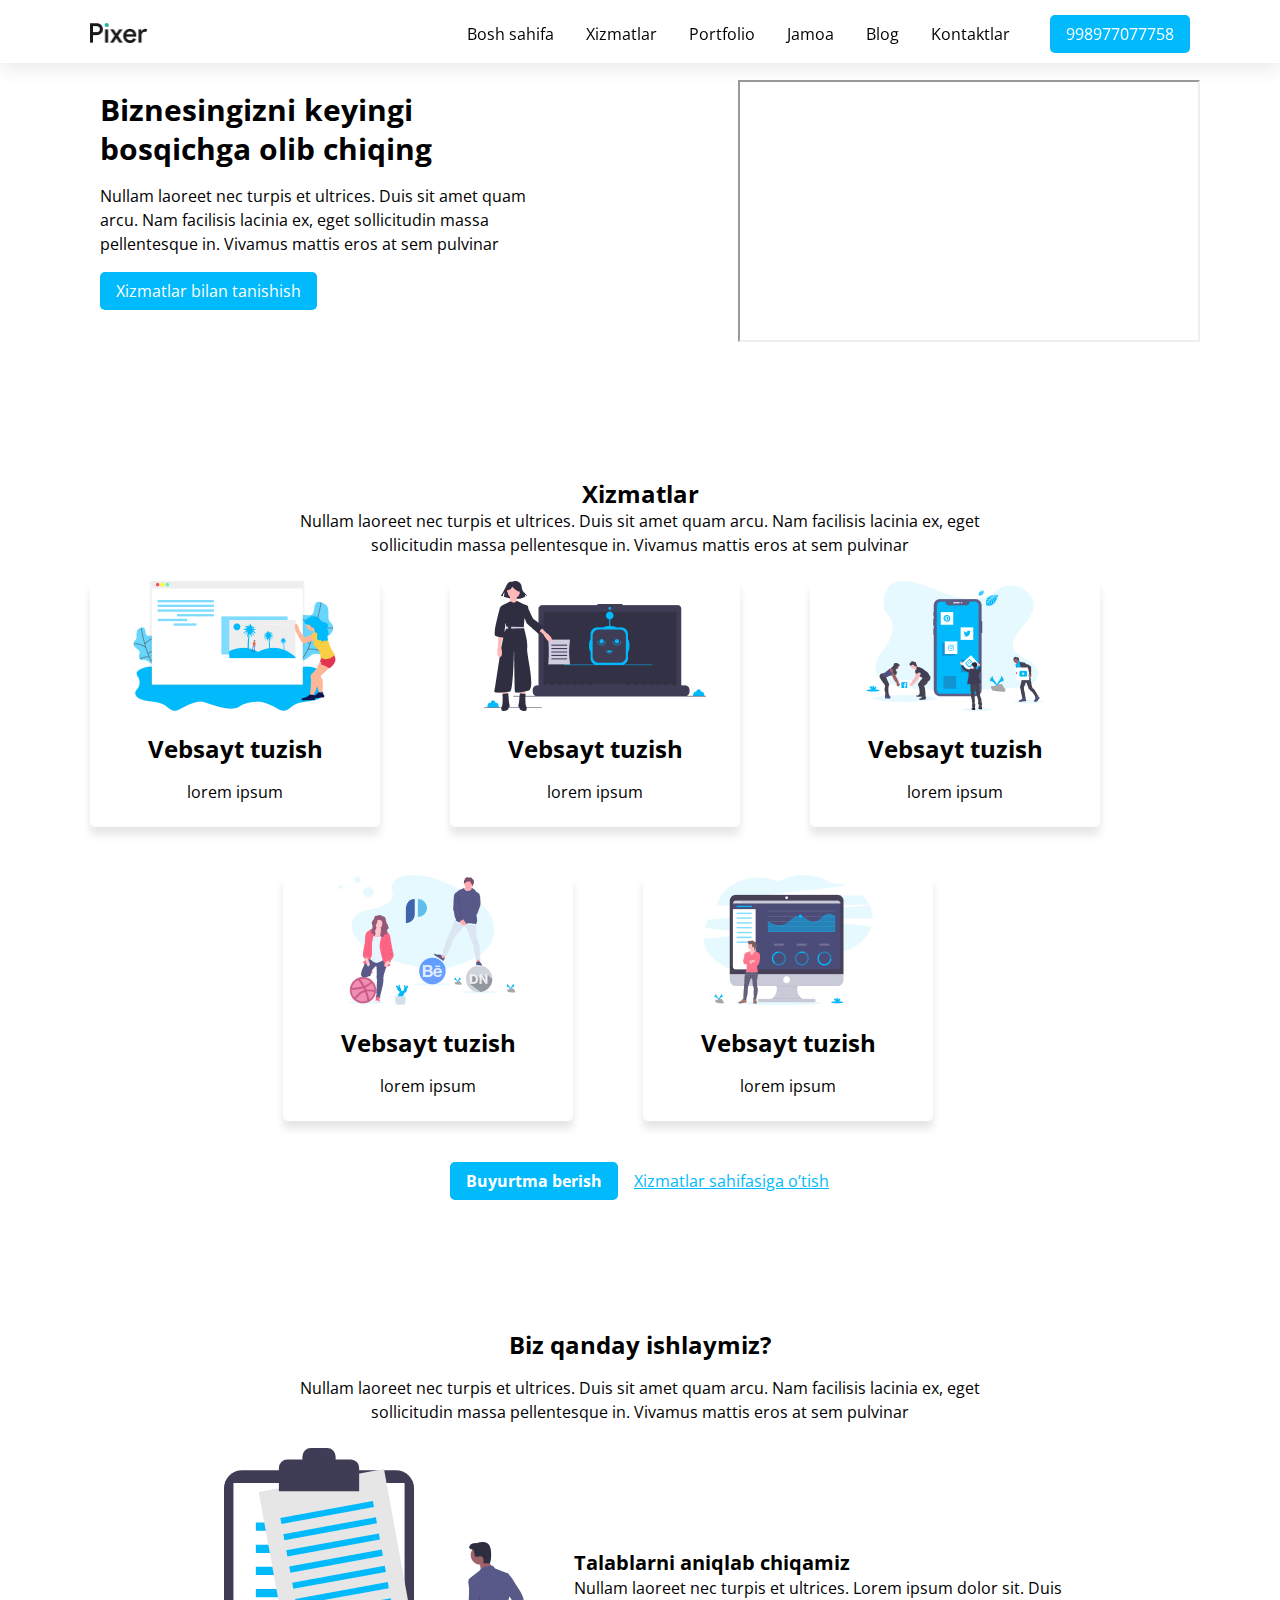
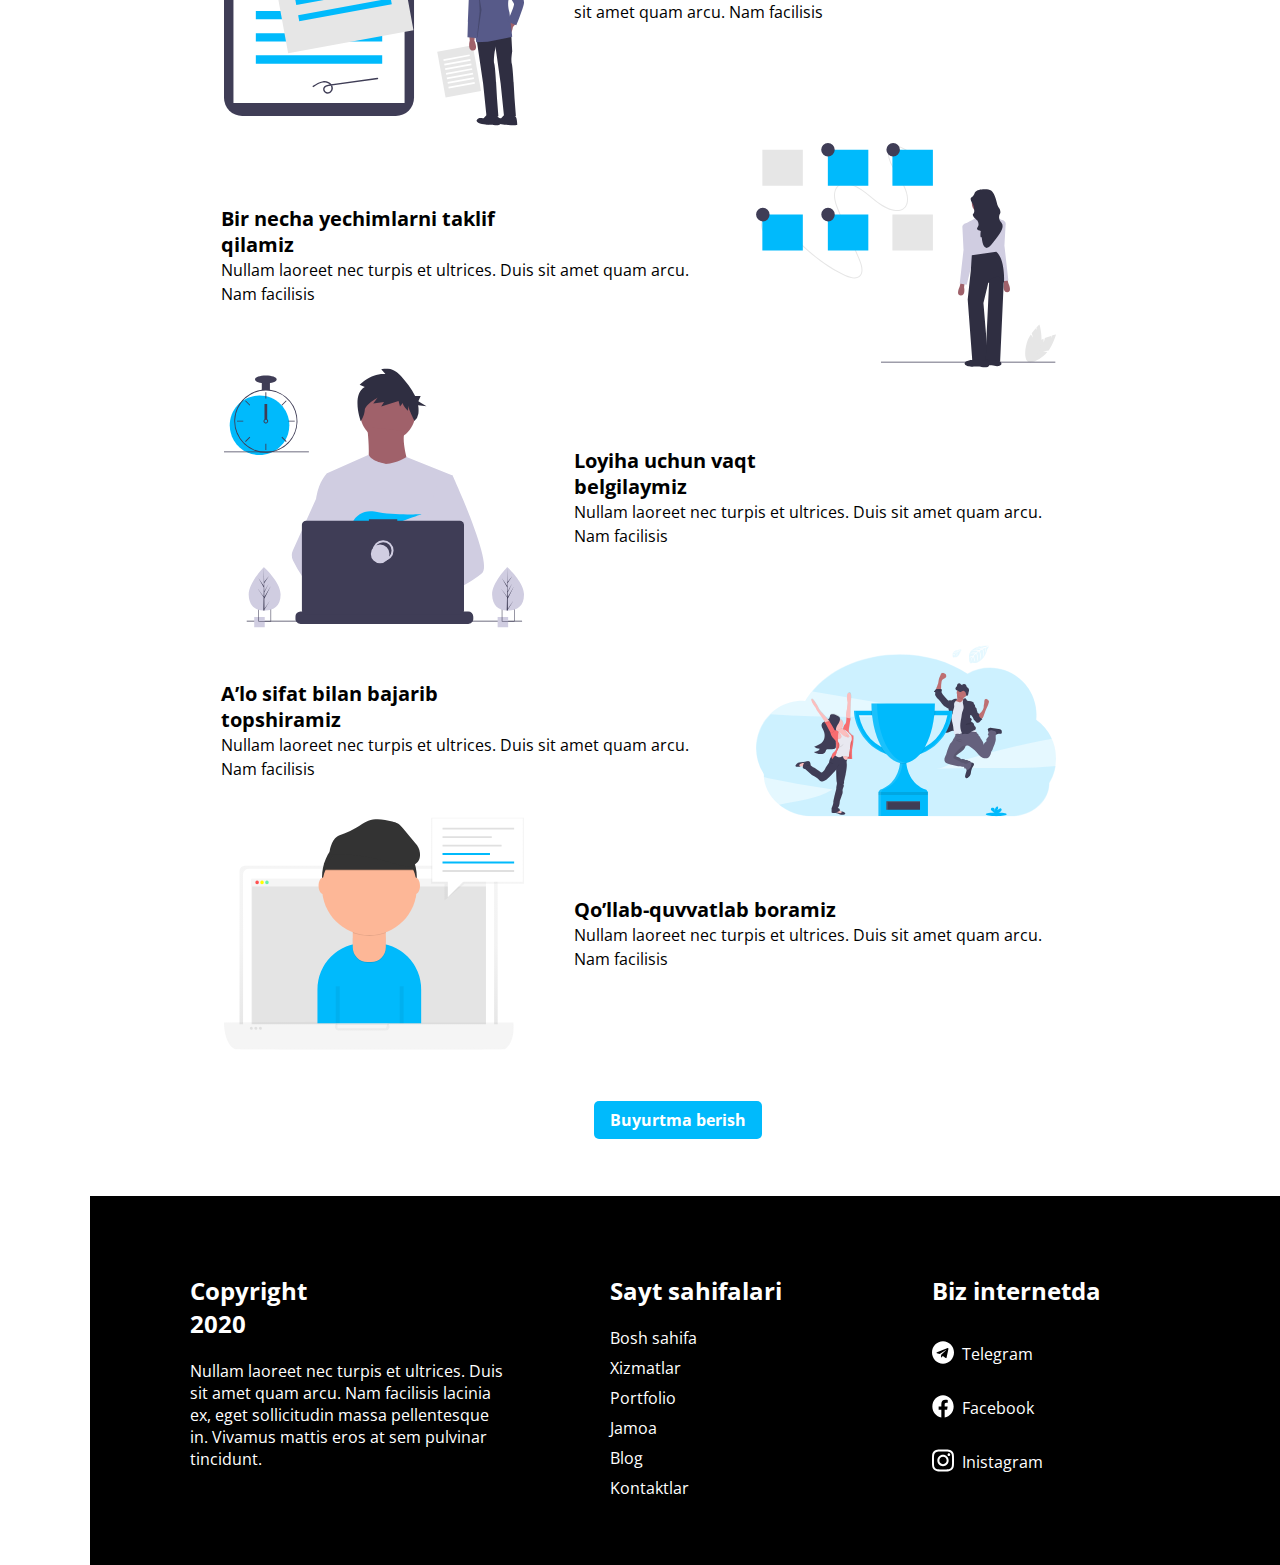
<file: index.html>
<!DOCTYPE html>
<html lang="en">
  <head>
    <meta charset="UTF-8" />
    <meta http-equiv="X-UA-Compatible" content="IE=edge" />
    <meta name="viewport" content="width=device-width, initial-scale=1.0" />
    <title>Document</title>
    <!-- <link rel="stylesheet" href="./css/style.css" /> -->
    <!-- <link rel="stylesheet" href="./css/normalize.css"> -->
    <link rel="stylesheet" href="./css/style.min.css">
  </head>
  <body>
    <header class="site-header">
      <div class="site-naw container">
        <a class="header-link" href="#"
          ><img
            class="site-header-img"
            src="./img/pixer-logo.png"
            alt=""
            width="58"
            height="20"
        /></a>
        <div class="site-header-list">
          <ul class="header-list">
            <li class="header-item">
              <a href="#" class="header-link">Bosh sahifa </a>
            </li>
            <li class="header-item">
              <a href="#" class="header-link">Xizmatlar</a>
            </li>
            <li class="header-item">
              <a href="#" class="header-link">Portfolio</a>
            </li>
            <li class="header-item">
              <a href="#" class="header-link">Jamoa</a>
            </li>
            <li class="header-item">
              <a href="#" class="header-link">Blog</a>
            </li>
            <li class="header-item">
              <a href="#" class="header-link">Kontaktlar</a>
            </li>
            <li class="header-item">
              <a href="tel:998977077758" class="header-linktel">998977077758</a>
            </li>
          </ul>
        </div>
      </div>
    </header>
    <main class="site-main">
      <section class="site-main-section container">
   
        <div class="main-section-list">
            <h2 class="main-text">
              Biznesingizni keyingi bosqichga olib chiqing
            </h2>
            <p class="main-txt">
              Nullam laoreet nec turpis et ultrices. Duis sit amet quam arcu. Nam
              facilisis lacinia ex, eget sollicitudin massa pellentesque in.
              Vivamus mattis eros at sem pulvinar
            </p>
            <a class="main-link-too" href="#">Xizmatlar bilan tanishish</a>
          </div>
            <iframe width="458" height="258" src="https://www.youtube.com/embed/6_pru8U2RmM" title="YouTube video player" allow="accelerometer; autoplay; clipboard-write; encrypted-media; gyroscope; picture-in-picture" allowfullscreen></iframe>
      </section>

      <section class="main-too-section container-too">
        <h2 class="main-too-text">Xizmatlar</h2>
        <p class="main-too-txt">
          Nullam laoreet nec turpis et ultrices. Duis sit amet quam arcu. Nam
          facilisis lacinia ex, eget sollicitudin massa pellentesque in. Vivamus
          mattis eros at sem pulvinar
        </p>

        <ul class="main-too-list">
          <li class="main-too-item">
            <a class="main-too-link" href="#">
              <img
                class="main-too-img"
                src="./img/website-illustration.png"
                alt=""
              />
              <h2 class="main-too-text-too">Vebsayt tuzish</h2>
              <p class="main-too-txt-too">lorem ipsum</p>
            </a>
          </li>
          <li class="main-too-item">
            <a class="main-too-link" href="#">
              <img
                class="main-too-img"
                src="./img/bot-illustration.png"
                alt=""
              />
              <h2 class="main-too-text-too">Vebsayt tuzish</h2>
              <p class="main-too-txt-too">lorem ipsum</p>
            </a>
          </li>
          <li class="main-too-item">
            <a class="main-too-link" href="#">
              <img
                class="main-too-img"
                src="./img/smm-illustration.png"
                alt=""
              />
              <h2 class="main-too-text-too">Vebsayt tuzish</h2>
              <p class="main-too-txt-too">lorem ipsum</p>
            </a>
          </li>
          <li class="main-too-item b">
            
            <a class="main-too-link" href="#">
              <img
                class="main-too-img"
                src="./img/design-illustration.png"
                alt=""
              />
              <h2 class="main-too-text-too">Vebsayt tuzish</h2>
              <p class="main-too-txt-too">lorem ipsum</p>
            </a>
          </li>
          <li class="main-too-item a">
            <a class="main-too-link" href="#">
              <img
                class="main-too-img"
                src="./img/crm-illustration.png"
                alt=""
              />
              <h2 class="main-too-text-too">Vebsayt tuzish</h2>
              <p class="main-too-txt-too">lorem ipsum</p>
            </a>
          </li>
        </ul>
        <ul class="ssz-list4">
          <li class="ssz-item4">
            <a class="main-link-too1" href="#">Buyurtma berish</a>
          </li>
          <li>
            <a class="main-link-tooo" href="#">Xizmatlar sahifasiga o’tish</a>
          </li>
        </ul>
      </section>

      <section class="site-section container container-mine-box">
        <h2 class="main-too-text-2">Biz qanday ishlaymiz?</h2>
        <p class="main-too-txt-2">
          Nullam laoreet nec turpis et ultrices. Duis sit amet quam arcu. Nam
          facilisis lacinia ex, eget sollicitudin massa pellentesque in. Vivamus
          mattis eros at sem pulvinar
        </p>
        <ul class="ssz-list">
          <li class="ssz-item">
            <img class="ssz-img" src="./img/step-illlustration.svg" alt="" />
            <div class="ssz-div">
              <h3 class="ssz-text">
                Talablarni aniqlab chiqamiz
              </h3>
              <p class="ssz-txt">
                Nullam laoreet nec turpis et ultrices.
                Lorem ipsum dolor sit. Duis sit amet quam arcu. Nam facilisis
              </p>
            </div>
          </li>
          <li class="ssz-item-2">
            <img class="ssz-img-2" src="./img/step-illlustration-ssz.svg" alt="" />
            <div class="ssz-div-2">
              <h3 class="ssz-text-2">
                Bir necha yechimlarni taklif qilamiz
              </h3>
              <p class="ssz-txt-2">
                Nullam laoreet nec turpis et ultrices. Duis sit amet quam arcu. Nam facilisis  
              </p>
            </div>
          </li>

          <li class="ssz-item">
            <img class="ssz-img" src="./img/step-ssz.svg" alt="" />
            <div class="ssz-div">
              <h3 class="ssz-text">
                Loyiha uchun vaqt belgilaymiz
              </h3>
              <p class="ssz-txt">
                Nullam laoreet nec turpis et ultrices. Duis sit amet quam arcu. Nam facilisis
              </p>
            </div>
          </li>
          <li class="ssz-item-2">
            <img class="ssz-img-2" src="./img/step-illustration-2.svg" alt="" />
            <div class="ssz-div-2">
              <h3 class="ssz-text-2">
                A’lo sifat bilan bajarib topshiramiz
              </h3>
              <p class="ssz-txt-2">
                Nullam laoreet nec turpis et ultrices. Duis sit amet quam arcu. Nam facilisis
              </p>
            </div>
          </li>
          <li class="ssz-item">
            <img class="ssz-img" src="./img/step-illustration.svg" alt="" />
            <div class="ssz-div">
              <h3 class="ssz-text">
                Qo’llab-quvvatlab boramiz
              </h3>
              <p class="ssz-txt">
                Nullam laoreet nec turpis et ultrices. Duis sit amet quam arcu. Nam facilisis
              </p>
            </div>
          </li>

        </ul>
        <a class="a1 container" href="#">Buyurtma berish</a>
      </section>
     
    </main>

    <footer class="container">
      <div class="footer container">
        <div class="footer-div">
          <h2 class="footer-text">Copyright 2020</h2>
          <p class="footer-txt">
            Nullam laoreet nec turpis et ultrices. Duis sit amet quam arcu. Nam
            facilisis lacinia ex, eget sollicitudin massa pellentesque in.
            Vivamus mattis eros at sem pulvinar tincidunt.
          </p>
        </div>

        <ul class="footer-list">
          <li class="footer-itm">
            <h2>Sayt sahifalari</h2>
          </li>
          <li class="footer-itm">
            <a href="" class="footer-link"> Bosh sahifa </a>
          </li>
          <li class="footer-itm">
            <a href="" class="footer-link"> Xizmatlar </a>
          </li>
          <li class="footer-itm">
            <a href="" class="footer-link"> Portfolio </a>
          </li>
          <li class="footer-itm">
            <a href="" class="footer-link"> Jamoa </a>
          </li>
          <li class="footer-itm">
            <a href="" class="footer-link"> Blog </a>
          </li>
          <li class="footer-itm">
            <a href="" class="footer-link"> Kontaktlar </a>
          </li>
        </ul>

        <ul class="footer-list-too">
          <li class="footer-list-too-item">
            <h2 class="footer-list-too-text">Biz internetda</h2>
          </li>
          <li class="footer-list-too-item">
            <a href="https://web.telegram.org/k/" class="footer-list-too-link">
              <img class="imggg" src="./img/facebook.svg" alt="" width="22" height="23"/>
              <p class="txt">Telegram</p>
            </a>
          </li>
          <li class="footer-list-too-item">
            <a href="https://www.facebook.com/" class="footer-list-too-link">
              <img class="imggg" src="./img/telegram.svg" alt="" width="22" height="23"/>
              <p class="txt">Facebook</p>
            </a>
          </li>
          <li class="footer-list-too-item">
            <a href="https://instagram.com/accounts/login/?" class="footer-list-too-link">
              <img class="imggg" src="./img/inista.svg" alt="" width="22" height="23" />
              <p class="txt">Inistagram</p>
            </a>
          </li>
        </ul>
      </div>
    </footer>
  </body>
</html>
</file>
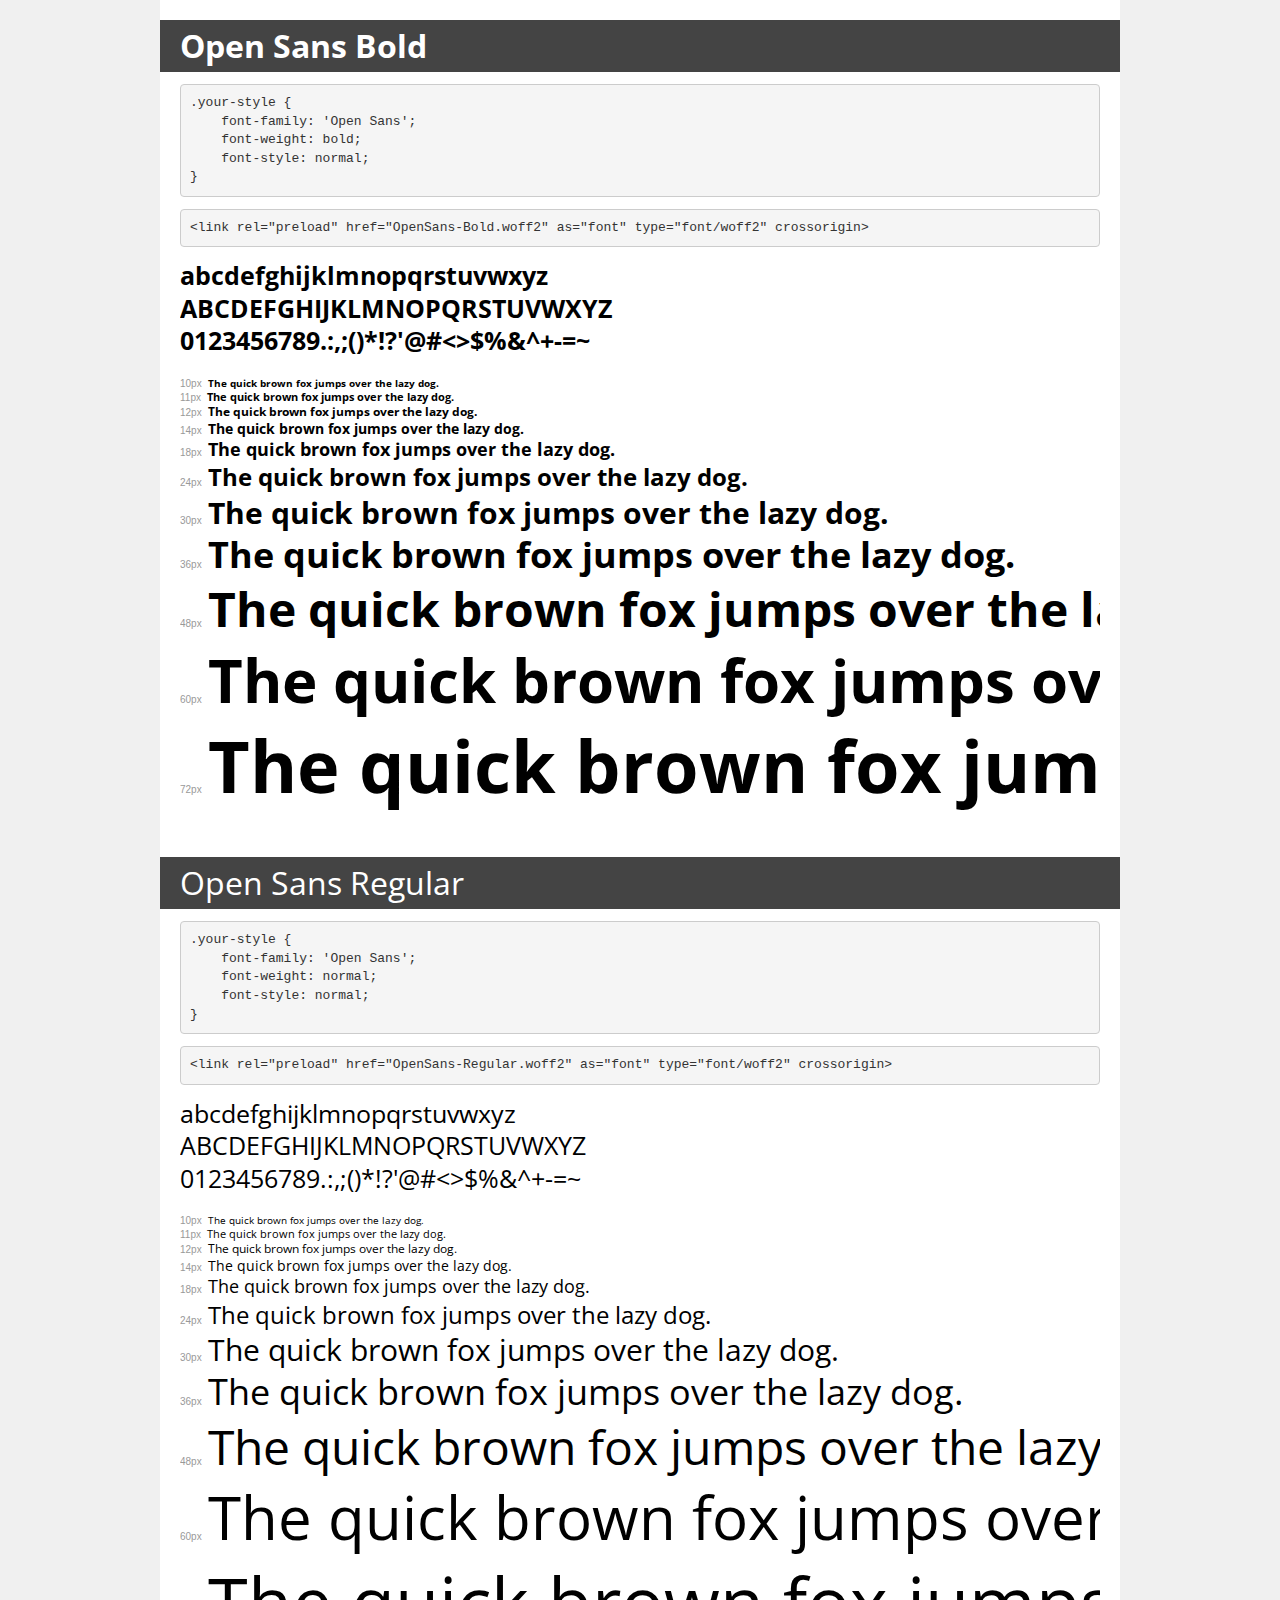
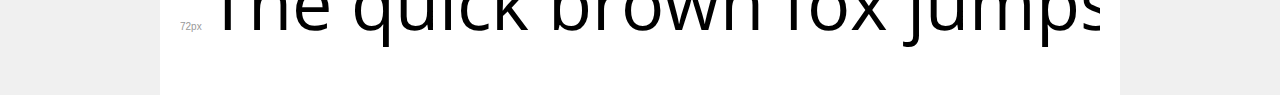
<file: fonts/demo.html>
<!DOCTYPE html>
<html lang="en">
<head>
    <meta charset="utf-8">
    <meta http-equiv="X-UA-Compatible" content="IE=edge">
    <meta name="viewport" content="width=device-width, initial-scale=1">
    <meta name="robots" content="noindex, noarchive">
    <meta name="format-detection" content="telephone=no">
    <title>Transfonter demo</title>
    <link href="stylesheet.css" rel="stylesheet">
    <style>
        /*
        http://meyerweb.com/eric/tools/css/reset/
        v2.0 | 20110126
        License: none (public domain)
        */
        html, body, div, span, applet, object, iframe,
        h1, h2, h3, h4, h5, h6, p, blockquote, pre,
        a, abbr, acronym, address, big, cite, code,
        del, dfn, em, img, ins, kbd, q, s, samp,
        small, strike, strong, sub, sup, tt, var,
        b, u, i, center,
        dl, dt, dd, ol, ul, li,
        fieldset, form, label, legend,
        table, caption, tbody, tfoot, thead, tr, th, td,
        article, aside, canvas, details, embed,
        figure, figcaption, footer, header, hgroup,
        menu, nav, output, ruby, section, summary,
        time, mark, audio, video {
            margin: 0;
            padding: 0;
            border: 0;
            font-size: 100%;
            font: inherit;
            vertical-align: baseline;
        }
        /* HTML5 display-role reset for older browsers */
        article, aside, details, figcaption, figure,
        footer, header, hgroup, menu, nav, section {
            display: block;
        }
        body {
            line-height: 1;
        }
        ol, ul {
            list-style: none;
        }
        blockquote, q {
            quotes: none;
        }
        blockquote:before, blockquote:after,
        q:before, q:after {
            content: '';
            content: none;
        }
        table {
            border-collapse: collapse;
            border-spacing: 0;
        }
        /* demo styles */
        body {
            background: #f0f0f0;
            color: #000;
        }
        .page {
            background: #fff;
            width: 920px;
            margin: 0 auto;
            padding: 20px 20px 0 20px;
            overflow: hidden;
        }
        .font-container {
            overflow-x: auto;
            overflow-y: hidden;
            margin-bottom: 40px;
            line-height: 1.3;
            white-space: nowrap;
            padding-bottom: 5px;
        }
        h1 {
            position: relative;
            background: #444;
            font-size: 32px;
            color: #fff;
            padding: 10px 20px;
            margin: 0 -20px 12px -20px;
        }
        .letters {
            font-size: 25px;
            margin-bottom: 20px;
        }
        .s10:before {
            content: '10px';
        }
        .s11:before {
            content: '11px';
        }
        .s12:before {
            content: '12px';
        }
        .s14:before {
            content: '14px';
        }
        .s18:before {
            content: '18px';
        }
        .s24:before {
            content: '24px';
        }
        .s30:before {
            content: '30px';
        }
        .s36:before {
            content: '36px';
        }
        .s48:before {
            content: '48px';
        }
        .s60:before {
            content: '60px';
        }
        .s72:before {
            content: '72px';
        }
        .s10:before, .s11:before, .s12:before, .s14:before,
        .s18:before, .s24:before, .s30:before, .s36:before,
        .s48:before, .s60:before, .s72:before {
            font-family: Arial, sans-serif;
            font-size: 10px;
            font-weight: normal;
            font-style: normal;
            color: #999;
            padding-right: 6px;
        }
        pre {
            display: block;
            padding: 9px;
            margin: 0 0 12px;
            font-family: Monaco, Menlo, Consolas, "Courier New", monospace;
            font-size: 13px;
            line-height: 1.428571429;
            color: #333;
            font-weight: normal;
            font-style: normal;
            background-color: #f5f5f5;
            border: 1px solid #ccc;
            overflow-x: auto;
            border-radius: 4px;
        }
        /* responsive */
        @media (max-width: 959px) {
            .page {
                width: auto;
                margin: 0;
            }
        }
    </style>
</head>
<body>
<div class="page">
    <div class="demo">
        <h1 style="font-family: 'Open Sans'; font-weight: bold; font-style: normal;">Open Sans Bold</h1>
        <pre title="Usage">.your-style {
    font-family: 'Open Sans';
    font-weight: bold;
    font-style: normal;
}</pre>
        <pre title="Preload (optional)">
&lt;link rel=&quot;preload&quot; href=&quot;OpenSans-Bold.woff2&quot; as=&quot;font&quot; type=&quot;font/woff2&quot; crossorigin&gt;</pre>
        <div class="font-container" style="font-family: 'Open Sans'; font-weight: bold; font-style: normal;">
            <p class="letters">
                abcdefghijklmnopqrstuvwxyz<br>
ABCDEFGHIJKLMNOPQRSTUVWXYZ<br>
                0123456789.:,;()*!?'@#&lt;&gt;$%&^+-=~
            </p>
            <p class="s10" style="font-size: 10px;">The quick brown fox jumps over the lazy dog.</p>
            <p class="s11" style="font-size: 11px;">The quick brown fox jumps over the lazy dog.</p>
            <p class="s12" style="font-size: 12px;">The quick brown fox jumps over the lazy dog.</p>
            <p class="s14" style="font-size: 14px;">The quick brown fox jumps over the lazy dog.</p>
            <p class="s18" style="font-size: 18px;">The quick brown fox jumps over the lazy dog.</p>
            <p class="s24" style="font-size: 24px;">The quick brown fox jumps over the lazy dog.</p>
            <p class="s30" style="font-size: 30px;">The quick brown fox jumps over the lazy dog.</p>
            <p class="s36" style="font-size: 36px;">The quick brown fox jumps over the lazy dog.</p>
            <p class="s48" style="font-size: 48px;">The quick brown fox jumps over the lazy dog.</p>
            <p class="s60" style="font-size: 60px;">The quick brown fox jumps over the lazy dog.</p>
            <p class="s72" style="font-size: 72px;">The quick brown fox jumps over the lazy dog.</p>
        </div>
    </div>

    <div class="demo">
        <h1 style="font-family: 'Open Sans'; font-weight: normal; font-style: normal;">Open Sans Regular</h1>
        <pre title="Usage">.your-style {
    font-family: 'Open Sans';
    font-weight: normal;
    font-style: normal;
}</pre>
        <pre title="Preload (optional)">
&lt;link rel=&quot;preload&quot; href=&quot;OpenSans-Regular.woff2&quot; as=&quot;font&quot; type=&quot;font/woff2&quot; crossorigin&gt;</pre>
        <div class="font-container" style="font-family: 'Open Sans'; font-weight: normal; font-style: normal;">
            <p class="letters">
                abcdefghijklmnopqrstuvwxyz<br>
ABCDEFGHIJKLMNOPQRSTUVWXYZ<br>
                0123456789.:,;()*!?'@#&lt;&gt;$%&^+-=~
            </p>
            <p class="s10" style="font-size: 10px;">The quick brown fox jumps over the lazy dog.</p>
            <p class="s11" style="font-size: 11px;">The quick brown fox jumps over the lazy dog.</p>
            <p class="s12" style="font-size: 12px;">The quick brown fox jumps over the lazy dog.</p>
            <p class="s14" style="font-size: 14px;">The quick brown fox jumps over the lazy dog.</p>
            <p class="s18" style="font-size: 18px;">The quick brown fox jumps over the lazy dog.</p>
            <p class="s24" style="font-size: 24px;">The quick brown fox jumps over the lazy dog.</p>
            <p class="s30" style="font-size: 30px;">The quick brown fox jumps over the lazy dog.</p>
            <p class="s36" style="font-size: 36px;">The quick brown fox jumps over the lazy dog.</p>
            <p class="s48" style="font-size: 48px;">The quick brown fox jumps over the lazy dog.</p>
            <p class="s60" style="font-size: 60px;">The quick brown fox jumps over the lazy dog.</p>
            <p class="s72" style="font-size: 72px;">The quick brown fox jumps over the lazy dog.</p>
        </div>
    </div>

</div>
</body>
</html>
</file>
<file: css/style.css>
@font-face {
  font-family: "Open Sans";
  src: url("../fonts/OpenSans-Bold.woff2") format("woff2"),
    url("OpenSans-Bold.woff") format("woff");
  font-weight: bold;
  font-style: normal;
  font-display: swap;
}

@font-face {
  font-family: "Open Sans";
  src: url("../fonts/OpenSans-Regular.woff2") format("woff2"),
    url("OpenSans-Regular.woff") format("woff");
  font-weight: normal;
  font-style: normal;
  font-display: swap;
}

body {
  font-family: "Open Sans";
  margin-right: auto;
  margin-left: auto;
  margin: 0;
  padding: 0;
}
* {
  box-sizing: inherit;
}

img {
  max-width: 100%;
}

.container {
  width: 1100px;
  margin-right: auto;
  margin-left: auto;
}

/* header  */
.site-header {
  box-shadow: 0px 4px 20px rgba(0, 0, 0, 0.1);
  position: fixed;
  width: 100%;
  background-color: white;
  margin-left: 0px;
}
.site-naw {
  display: flex;
  justify-content: space-between;
}
.site-header-img {
  padding-top: 23px;
  padding-bottom: 18px;
  align-items: center;
  display: block;
}
.site-header-img:hover {
}
.header-list {
  padding-top: 23px;
  padding-bottom: 0px;
  list-style: none;
  margin: 0;
  padding: 0;
  display: flex;
  vertical-align: middle;
}
.header-item {
  padding-top: 23px;
  padding-bottom: 18px;
}

.header-link {
  color: #000000;
  margin: 0;
  margin-right: 32px;
  padding: 0;
  text-decoration: none;
}
.header-link:hover {
  padding: 5px;
  color: white;
  background-color: #00bafc;
  border-radius: 5px;
}
.header-linktel {
  margin: 0;
  padding: 0;
  text-decoration: none;
  margin-left: 8px;
  color: white;
  padding: 8px 16px;
  background-color: #00bafc;
  border-radius: 5px;
}
.header-linktel:hover {
  padding: 10px 20px;
}
/* header end */

/* main  */
/* section 1 end */
.site-main {
}


.site-main-section {
  padding: 80px 100px;
  display: flex;
  justify-content: space-between;
}

.main-text {
  width: 470px;
  margin: 0;
  padding: 0;
  margin-top: 10px;

  font-style: normal;
  font-weight: 700;
  font-size: 30px;
  line-height: 130%;
}
.main-txt {
  width: 465px;
  margin: 0;
  padding: 0;
  margin-top: 16px;
  margin-bottom: 24px;
  font-style: normal;
  font-weight: 400;
  font-size: 16px;
  line-height: 24px;
}
.main-link-too {
  text-decoration: none;
  color: white;
  padding: 8px 16px;
  background-color: #00bafc;
  border-radius: 5px;
}
.main-link-too:hover {
  padding: 10px 20px;
}
/* section 1 end */

/* section 2 */
.container-mine-box {
  width: 832px;
}
.main-too-section {
  padding-top: 56px;
  padding-bottom: 64px;
}

.main-too-text {
  text-align: center;
  margin: 0;
  padding: 0;
  font-style: normal;
  font-weight: 700;
  font-size: 24px;
  line-height: 130%;
}
.main-too-txt {
  font-style: normal;
  font-weight: 400;
  font-size: 16px;
  line-height: 24px;
  margin: 0;
  padding: 0;
  margin-left: auto;
  margin-right: auto;
  text-align: center;
  width: 719px;
}

.container-too {
  width: 1100px;
  margin-right: auto;
  margin-left: auto;
}

.main-too-list {
  flex-wrap: wrap;
  display: flex;
  list-style: none;
  margin: 0;
  padding: 0;
  margin-top: 24px;
}
.main-too-item {
  margin: 0;
  padding: 0;
  margin-right: 70px;
  width: 290px;
  text-align: center;
  box-shadow: 0px 8px 8px rgba(0, 0, 0, 0.1);
  border-radius: 5px;
}
.main-too-item:hover {
  padding: 10px;
}

.main-too-link {
  text-decoration: none;
}

.main-too-text-too {
  margin: 0;
  padding: 0;
  color: #000000;
  margin-top: 16px;
}

.main-too-txt-too {
  margin: 0;
  padding: 0;
  color: #000000;
  margin-top: 16px;
  margin-bottom: 24px;
}
.b {
  margin-top: 48px;
  margin-left: 193px;
}
.a {
  margin-top: 48px;
}
.main-too-img {
  margin: 0;
  padding: 0;
}

.ssz-list4 {
  margin-top: 48px;

  list-style: none;
  display: flex;
  margin-right: auto;
  margin-left: auto;
}

.ssz-item4 {
  margin-right: 16px;
  margin-left: 320px;
}

.main-link-too1 {
  text-decoration: none;
  color: white;
  padding: 8px 16px;
  background-color: #00bafc;
  border-radius: 5px;
  font-style: normal;
  font-weight: 700;
  font-size: 16px;
  line-height: 24px;
}
.main-link-too1:hover {
  padding: 10px 20px;
  background-color: white;
  color: #00bafc;
}
.main-link-tooo {
  color: #00bafc;
  font-family: "Open Sans";
  font-style: normal;
  font-weight: 400;
  font-size: 16px;
  line-height: 24px;
}
.main-link-tooo:hover {
  padding: 10px 20px;
  background-color: #00bafc;
  color: white;
}
/* section 2 end */

/* section 3 */

.site-section {
  padding-top: 56px;
  margin-bottom: 64px;
}

.main-too-text-2 {
  text-align: center;
  margin: 0;
  padding: 0;
  font-style: normal;
  font-weight: 700;
  font-size: 24px;
  line-height: 130%;
  margin-bottom: 16px;
}
.main-too-txt-2 {
  font-style: normal;
  font-weight: 400;
  font-size: 16px;
  line-height: 24px;
  margin: 0;
  padding: 0;
  margin-left: auto;
  margin-right: auto;
  text-align: center;
  width: 719px;
  margin-bottom: 24px;
}

.ssz-list {
  flex-direction: column;
  list-style: none;
  margin: 0;
  padding: 0;
  margin-bottom: 48px;
}
.ssz-item {
  margin: 0;
  padding: 0;
  display: flex;
  padding-bottom: 10px;
  padding-right: 2px;
  align-items: center;
}
.ssz-div {
  margin-left: 50px;
}

.ssz-text {
  margin: 0;
  padding: 0;
  width: 277px;
  font-style: normal;
  font-weight: 700;
  font-size: 20px;
  line-height: 130%;
}
.ssz-txt {
  margin: 0;
  padding: 0;
  width: 493px;
  font-style: normal;
  font-weight: 400;
  font-size: 16px;
  line-height: 24px;
}

.ssz-item-2 {
  flex-direction: row-reverse;
  margin: 0;
  padding: 0;
  padding-top: 7px;
  display: flex;
  justify-content: space-between;
  align-items: center;
}
.ss-img {
  text-align: right;
}
.ssz-div-2 {
  margin-right: 35px;
  text-align-last: left;
}

.ssz-text-2 {
  margin: 0;
  padding: 0;
  width: 310px;
  font-style: normal;
  font-weight: 700;
  font-size: 20px;
  line-height: 130%;
}
.ssz-txt-2 {
  margin: 0;
  padding: 0;
  width: 500px;
  font-style: normal;
  font-weight: 400;
  font-size: 16px;
  line-height: 24px;
}

.a1 {
  padding: 8px 16px;
  background-color: #00bafc;
  border-radius: 5px;
  text-decoration: none;
  font-style: normal;
  font-weight: 700;
  margin-left: auto;
  margin-right: auto;
  color: white;
  font-size: 16px;
  line-height: 24px;
  margin-left: 370px;
}
.a1:hover {
  padding: 10px 20px;
}

/* section 3 end*/

/* main end */

/* footer */

.footer {
  margin-top: 64px;
  display: flex;
  padding: 58px 408px 58px 100px;
  background-color: black;
  color: white;
}
.footer-text {
  width: 160px;
}
.footer-txt {
  width: 320px;
}

.footer-list {
  list-style: none;
  margin-left: 150px;
  margin: 0;
  padding: 0;
  margin-left: 100px;
}
.footer-itm {
  margin-bottom: 8px;
}
.footer-link {
  text-decoration: none;
  color: white;
  align-self: center;
}
.footer-link:hover {
  background-color: white;
  color: black;
  padding: 10px;
  border-radius: 5px;
}

.footer-list-too {
  list-style: none;
  margin: 0;
  padding: 0;
  margin-left: 150px;
}
.footer-list-too-item {
  align-items: center;
}
.footer-list-too-link {
  text-decoration: none;
  vertical-align: middle;
  color: white;
  align-self: center;
  display: flex;
}
.footer-list-too-link:hover {
  background-color: rgb(255, 255, 255);
  color: black;
  padding: 3px;
  border-radius: 5px;
}

.txt {
  margin-left: 8px;
}

.imggg {
  background-color: #000000;
  margin-top: 14px;
}

/* footer end */
</file>
<file: fonts/stylesheet.css>
@font-face {
    font-family: 'Open Sans';
    src: url('OpenSans-Bold.woff2') format('woff2'),
        url('OpenSans-Bold.woff') format('woff');
    font-weight: bold;
    font-style: normal;
    font-display: swap;
}

@font-face {
    font-family: 'Open Sans';
    src: url('OpenSans-Regular.woff2') format('woff2'),
        url('OpenSans-Regular.woff') format('woff');
    font-weight: normal;
    font-style: normal;
    font-display: swap;
}
</file>
<file: css/style.min.css>
@font-face{font-family:"Open Sans";src:url("../fonts/OpenSans-Bold.woff2") format("woff2"),url("OpenSans-Bold.woff") format("woff");font-weight:700;font-style:normal;font-display:swap}@font-face{font-family:"Open Sans";src:url("../fonts/OpenSans-Regular.woff2") format("woff2"),url("OpenSans-Regular.woff") format("woff");font-weight:400;font-style:normal;font-display:swap}body{font-family:"Open Sans";margin-right:auto;margin-left:auto;margin:0;padding:0}*{-webkit-box-sizing:inherit;box-sizing:inherit}img{max-width:100%}.container{width:1100px;margin-right:auto;margin-left:auto}.site-header{-webkit-box-shadow:0 4px 20px rgba(0,0,0,.1);box-shadow:0 4px 20px rgba(0,0,0,.1);position:fixed;width:100%;background-color:#fff;margin-left:0}.site-naw{display:-webkit-box;display:-ms-flexbox;display:flex;-webkit-box-pack:justify;-ms-flex-pack:justify;justify-content:space-between}.site-header-img{padding-top:23px;padding-bottom:18px;-webkit-box-align:center;-ms-flex-align:center;align-items:center;display:block}.header-list{padding-top:23px;padding-bottom:0;list-style:none;margin:0;padding:0;display:-webkit-box;display:-ms-flexbox;display:flex;vertical-align:middle}.header-item{padding-top:23px;padding-bottom:18px}.header-link{color:#000;margin:0;margin-right:32px;padding:0;text-decoration:none}.header-link:hover{padding:5px;color:#fff;background-color:#00bafc;border-radius:5px}.header-linktel{margin:0;padding:0;text-decoration:none;margin-left:8px;color:#fff;padding:8px 16px;background-color:#00bafc;border-radius:5px}.header-linktel:hover{padding:10px 20px}.site-main-section{padding:80px 100px;display:-webkit-box;display:-ms-flexbox;display:flex;-webkit-box-pack:justify;-ms-flex-pack:justify;justify-content:space-between}.main-text{width:470px;margin:0;padding:0;margin-top:10px;font-style:normal;font-weight:700;font-size:30px;line-height:130%}.main-txt{width:465px;margin:0;padding:0;margin-top:16px;margin-bottom:24px;font-style:normal;font-weight:400;font-size:16px;line-height:24px}.main-link-too{text-decoration:none;color:#fff;padding:8px 16px;background-color:#00bafc;border-radius:5px}.main-link-too:hover{padding:10px 20px}.container-mine-box{width:832px}.main-too-section{padding-top:56px;padding-bottom:64px}.main-too-text{text-align:center;margin:0;padding:0;font-style:normal;font-weight:700;font-size:24px;line-height:130%}.main-too-txt{font-style:normal;font-weight:400;font-size:16px;line-height:24px;margin:0;padding:0;margin-left:auto;margin-right:auto;text-align:center;width:719px}.container-too{width:1100px;margin-right:auto;margin-left:auto}.main-too-list{-ms-flex-wrap:wrap;flex-wrap:wrap;display:-webkit-box;display:-ms-flexbox;display:flex;list-style:none;margin:0;padding:0;margin-top:24px}.main-too-item{margin:0;padding:0;margin-right:70px;width:290px;text-align:center;-webkit-box-shadow:0 8px 8px rgba(0,0,0,.1);box-shadow:0 8px 8px rgba(0,0,0,.1);border-radius:5px}.main-too-item:hover{padding:10px}.main-too-link{text-decoration:none}.main-too-text-too{margin:0;padding:0;color:#000;margin-top:16px}.main-too-txt-too{margin:0;padding:0;color:#000;margin-top:16px;margin-bottom:24px}.b{margin-top:48px;margin-left:193px}.a{margin-top:48px}.main-too-img{margin:0;padding:0}.ssz-list4{margin-top:48px;list-style:none;display:-webkit-box;display:-ms-flexbox;display:flex;margin-right:auto;margin-left:auto}.ssz-item4{margin-right:16px;margin-left:320px}.main-link-too1{text-decoration:none;color:#fff;padding:8px 16px;background-color:#00bafc;border-radius:5px;font-style:normal;font-weight:700;font-size:16px;line-height:24px}.main-link-too1:hover{padding:10px 20px;background-color:#fff;color:#00bafc}.main-link-tooo{color:#00bafc;font-family:"Open Sans";font-style:normal;font-weight:400;font-size:16px;line-height:24px}.main-link-tooo:hover{padding:10px 20px;background-color:#00bafc;color:#fff}.site-section{padding-top:56px;margin-bottom:64px}.main-too-text-2{text-align:center;margin:0;padding:0;font-style:normal;font-weight:700;font-size:24px;line-height:130%;margin-bottom:16px}.main-too-txt-2{font-style:normal;font-weight:400;font-size:16px;line-height:24px;margin:0;padding:0;margin-left:auto;margin-right:auto;text-align:center;width:719px;margin-bottom:24px}.ssz-list{-webkit-box-orient:vertical;-webkit-box-direction:normal;-ms-flex-direction:column;flex-direction:column;list-style:none;margin:0;padding:0;margin-bottom:48px}.ssz-item{margin:0;padding:0;display:-webkit-box;display:-ms-flexbox;display:flex;padding-bottom:10px;padding-right:2px;-webkit-box-align:center;-ms-flex-align:center;align-items:center}.ssz-div{margin-left:50px}.ssz-text{margin:0;padding:0;width:277px;font-style:normal;font-weight:700;font-size:20px;line-height:130%}.ssz-txt{margin:0;padding:0;width:493px;font-style:normal;font-weight:400;font-size:16px;line-height:24px}.ssz-item-2{-webkit-box-orient:horizontal;-webkit-box-direction:reverse;-ms-flex-direction:row-reverse;flex-direction:row-reverse;margin:0;padding:0;padding-top:7px;display:-webkit-box;display:-ms-flexbox;display:flex;-webkit-box-pack:justify;-ms-flex-pack:justify;justify-content:space-between;-webkit-box-align:center;-ms-flex-align:center;align-items:center}.ss-img{text-align:right}.ssz-div-2{margin-right:35px;-moz-text-align-last:left;text-align-last:left}.ssz-text-2{margin:0;padding:0;width:310px;font-style:normal;font-weight:700;font-size:20px;line-height:130%}.ssz-txt-2{margin:0;padding:0;width:500px;font-style:normal;font-weight:400;font-size:16px;line-height:24px}.a1{padding:8px 16px;background-color:#00bafc;border-radius:5px;text-decoration:none;font-style:normal;font-weight:700;margin-left:auto;margin-right:auto;color:#fff;font-size:16px;line-height:24px;margin-left:370px}.a1:hover{padding:10px 20px}.footer{margin-top:64px;display:-webkit-box;display:-ms-flexbox;display:flex;padding:58px 408px 58px 100px;background-color:#000;color:#fff}.footer-text{width:160px}.footer-txt{width:320px}.footer-list{list-style:none;margin-left:150px;margin:0;padding:0;margin-left:100px}.footer-itm{margin-bottom:8px}.footer-link{text-decoration:none;color:#fff;-ms-flex-item-align:center;-ms-grid-row-align:center;align-self:center}.footer-link:hover{background-color:#fff;color:#000;padding:10px;border-radius:5px}.footer-list-too{list-style:none;margin:0;padding:0;margin-left:150px}.footer-list-too-item{-webkit-box-align:center;-ms-flex-align:center;align-items:center}.footer-list-too-link{text-decoration:none;vertical-align:middle;color:#fff;-ms-flex-item-align:center;-ms-grid-row-align:center;align-self:center;display:-webkit-box;display:-ms-flexbox;display:flex}.footer-list-too-link:hover{background-color:#fff;color:#000;padding:3px;border-radius:5px}.txt{margin-left:8px}.imggg{background-color:#000;margin-top:14px}.example{display:-ms-grid;display:grid;-webkit-transition:all .5s;-o-transition:all .5s;transition:all .5s;-webkit-user-select:none;-moz-user-select:none;-ms-user-select:none;user-select:none;background:-webkit-gradient(linear,left top,left bottom,from(white),to(black));background:-o-linear-gradient(top,#fff,#000);background:linear-gradient(to bottom,#fff,#000)}
</file>
